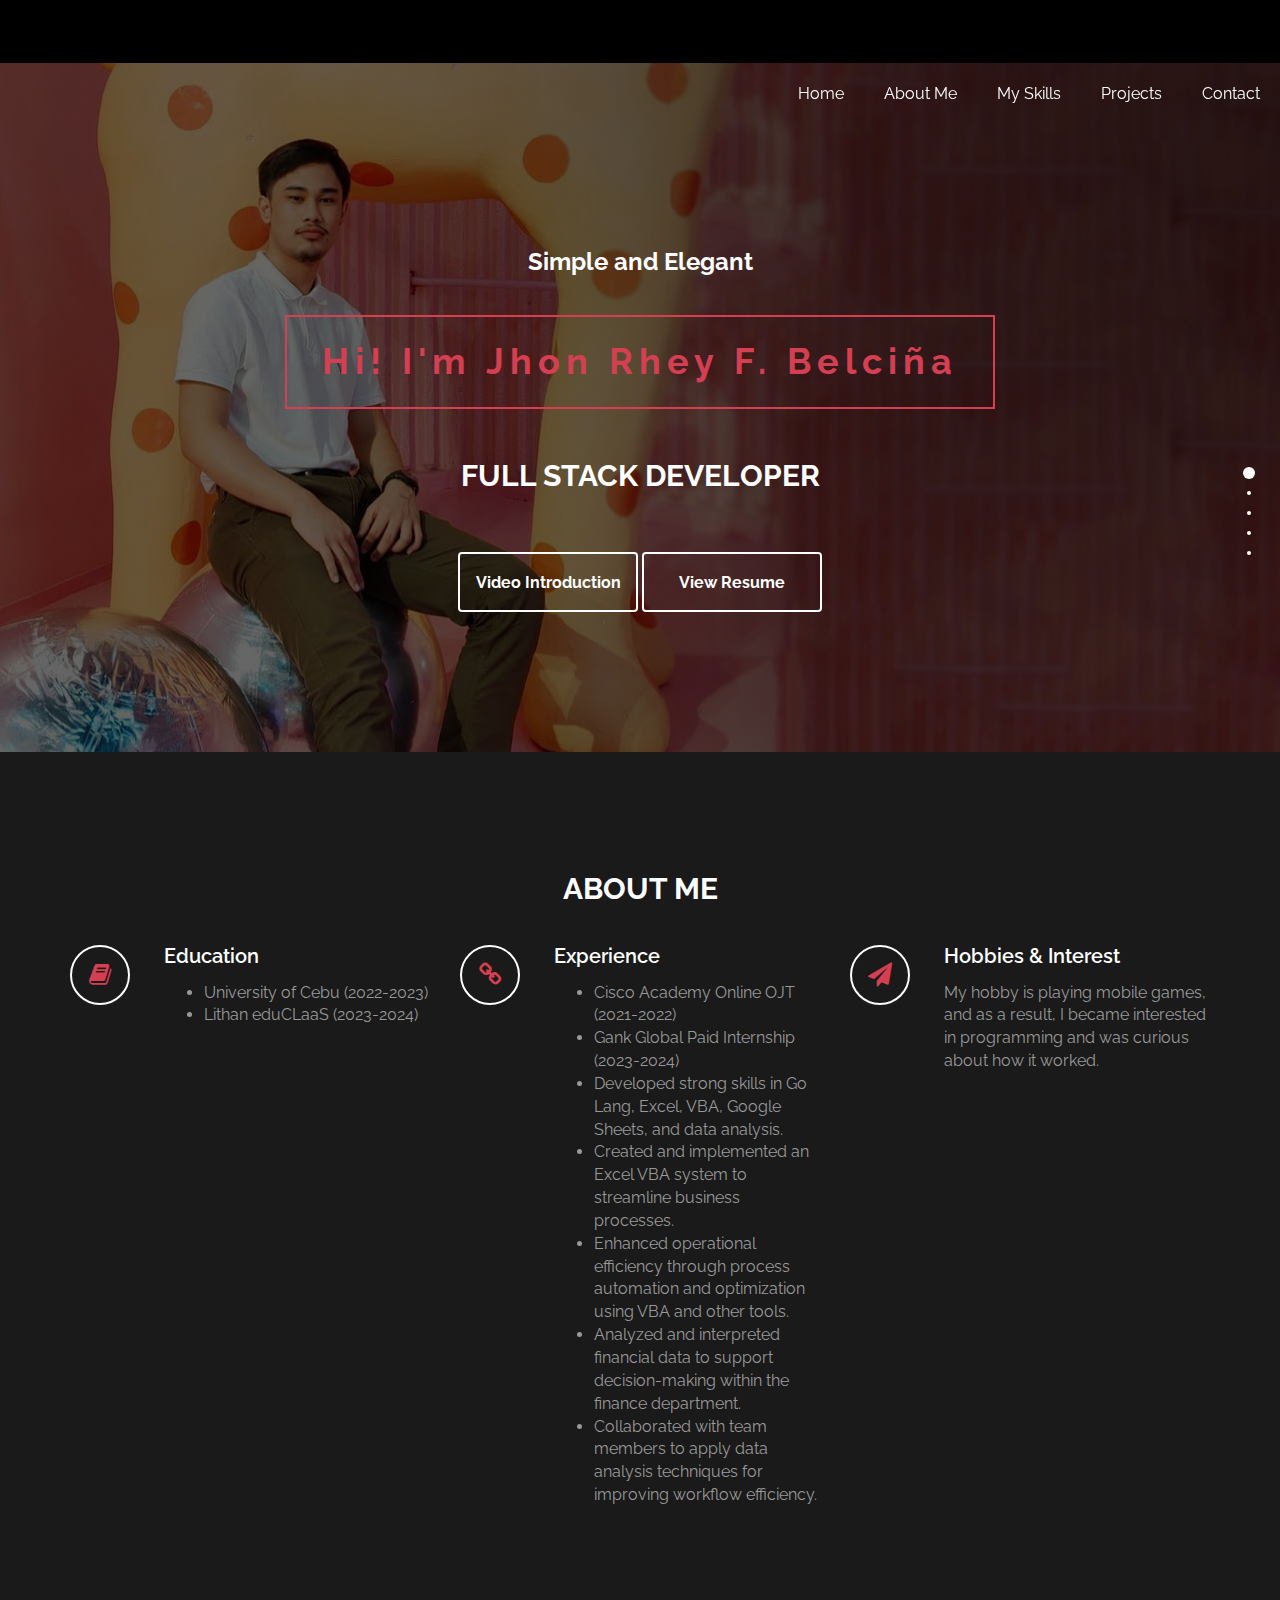
<file: index.html>
<!DOCTYPE html>
<html lang="en">
	<head>
		<meta charset="utf-8">

		<title>JRB Portfolio</title>
		<meta name="keywords" content="">
		<meta name="description" content="">
        <meta name="author" content="templatemo">
      
        
		<meta http-equiv="X-UA-Compatible" content="IE=Edge">
		<meta http-equiv="Content-Type" content="text/html; charset=UTF-8" />
		<meta name="viewport" content="width=device-width, initial-scale=1">

		<!-- animate -->
		<link rel="stylesheet" href="css/animate.min.css">
		<!-- bootstrap -->
		<link rel="stylesheet" href="css/bootstrap.min.css">
		<!-- font-awesome -->
		<link rel="stylesheet" href="css/font-awesome.min.css">
		<!-- google font -->
		<link href='http://fonts.googleapis.com/css?family=Raleway:400,300,700,800' rel='stylesheet' type='text/css'>
		<!-- fullpage -->
		<link rel="stylesheet" href="css/jquery.fullPage.css">
		<!-- custom -->
		<link rel="stylesheet" href="css/templatemo-style.css">

		 <style>
			body {
				background-color: black;
			}
	
			.header {
				position: fixed;
				top: 0;
				right: 0; /* Set the header to the right side */
				width: 100%;
				z-index: 999;
				position: sticky;
			}
	
			.header ul {
				list-style-type: none;
				margin: 0;
				padding: 0;
				overflow: hidden;
				display: flex; /* Display the navigation links in a row */
				justify-content: flex-end; /* Align the navigation links to the right side */
			}
	
			.header li {
				margin: 10px;
			}
	
			.header li a {
				display: block;
				padding: 10px;
				text-decoration: none;
				color: #fff;
			}
	
			/* Media query for screens with a width less than or equal to 768px (typical phone or tablet size) */
			@media screen and (max-width: 768px) {
				.header ul {
					display: none; /* Hide the navigation links by default */
				}
	
				.header li {
					float: none;
					text-align: center;
					margin: 0;
					width: 100%;
				}
	
				.burger {
					display: block; /* Display the burger icon for small screens */
					cursor: pointer;
				}
	
				.cross {
					display: none; /* Hide the cross icon initially */
					cursor: pointer;
				}
			}
		</style>
	</head>
	<body>

	<div id="fullpage">
		<div class="header">
			<!-- Burger icon -->
			<div class="burger" onclick="toggleNav()">☰</div>
			<!-- Cross icon -->
			<div class="cross" onclick="toggleNav()">✕</div>
			<!-- Navigation links -->
			<ul id="navLinks">
				<li><a href="#home" onclick="setActiveLink(this);" class="active">Home</a></li>
				<li><a href="#work" onclick="setActiveLink(this);">About Me</a></li>
				<li><a href="#about" onclick="setActiveLink(this);">My Skills</a></li>
				<li><a href="#portfolio" onclick="setActiveLink(this);">Projects</a></li>
				<li><a href="#contact" onclick="setActiveLink(this);">Contact</a></li>
			</ul>
		</div>
		<!-- start home -->
		<div id="home" class="section">
			<div class="container">
				<div class="row">
					<div class="col-md-2"></div>
					<div class="col-md-8 wow fadeIn" data-wow-delay="0.9s">
						<br>
						<br>
						<h3 style="color: white;">Simple and Elegant</h3>
						<h1>Hi! I'm Jhon Rhey F. Belciña</h1>
						<h2 class="rotate" >FULL STACK DEVELOPER ,ASPIRING SOFTWARE ENGINEER</h2>
						<!-- <p style="color: black;">Lorem ipsum dolor sit amet, consectetuer adipiscing elit, sed diam nonummy nibh euismod tincidunt ut laoreet. Dolore magna aliquam erat volutpat.</p> -->
						<a href="https://youtu.be/j5biRv9arZk" style="color: white; border-color: white;" class="btn btn-default smoothScroll wow fadeInUp" data-wow-delay="1s">Video Introduction</a>
						<a href="/images/JhonRheyF.Belcina.pdf" style="color: white; border-color: white;" class="btn btn-default smoothScroll wow fadeInUp" data-wow-delay="1s">View Resume</a>
					</div>
					<div class="col-md-2"></div>
				</div>
			</div>
		</div>
		<!-- end home -->

		<!-- start work -->
		<div id="work" class="section">
			<div class="container">
				<div class="row">
					<div class="col-md-12 wow bounce">
						<h2>ABOUT ME</h2>
					</div>
                </div>  
                
                <div class="row">
					<div class="col-md-4 col-xs-11 wow fadeInUp" data-wow-delay="0.6s">
						<div class="media">
							<div class="media-object media-left">
								<i class="fa fa-book"></i>
							</div>
							<div class="media-body">
								<h3 class="media-heading">Education</h3>
								<ul>
									<li>University of Cebu (2022-2023)</li>
									<li>Lithan eduCLaaS (2023-2024)</li>
								</ul>
							</div>
						</div>
					</div>
                    
					<div class="col-md-4 col-xs-11 wow fadeInUp" data-wow-delay="0.6s">
						<div class="media">
							<div class="media-object media-left">
								<i class="fa fa-link"></i>
							</div>
							<div class="media-body">
								<h3 class="media-heading">Experience</h3>
								<ul>
									<li>Cisco Academy Online OJT (2021-2022)</li>
									<li>Gank Global Paid Internship (2023-2024)</li>
									<li>Developed strong skills in Go Lang, Excel, VBA, Google Sheets, and data analysis.</li>
									<li>Created and implemented an Excel VBA system to streamline business processes.</li>
									<li>Enhanced operational efficiency through process automation and optimization using VBA and other tools.</li>
									<li>Analyzed and interpreted financial data to support decision-making within the finance department.</li>
									<li>Collaborated with team members to apply data analysis techniques for improving workflow efficiency.</li>
								</ul>
							</div>
						</div>
					</div>
                    
					<div class="col-md-4 col-xs-11 wow fadeInUp" data-wow-delay="0.6s">
						<div class="media">
							<div class="media-object media-left">
								<i class="fa fa-paper-plane"></i>
							</div>
							<div class="media-body">
								<h3 class="media-heading">Hobbies &AMP; Interest</h3>
								<p>My hobby is playing mobile games, and as a result, I became interested in programming and was curious about how it worked.</p>
							</div>
						</div>
					</div>
                    
				</div>
			</div>
		</div>
		<!-- end work -->

		<!-- start about -->
		<div id="about" class="section">
			<div class="container">
				<div class="row">
					<div class="col-md-6 col-xs-11 wow fadeInLeft" data-wow-delay="0.9s">
						<h2>MY SKILLS</h2>
						<h4>DESIGNER &AMP; DEVELOPER</h4>
						<p>This is the skills I have acquired during my bootcamp on Lithan eduClaaS</p>
						<p>Passionate and eager to embark on a programming journey, my portfolio demonstrates my dedication to self-learning and building a solid foundation in various programming languages. Although I lack professional experience, my unwavering curiosity, problem-solving mindset, and commitment to continuous improvement drive me to explore new technologies and undertake personal projects.</p>
					</div>
					<div class="col-md-6 col-xs-11 wow fadeInRight" data-wow-delay="0.9s">
						<span class="text-top">Web Design <small>75%</small></span>
							<div class="progress">
								<div class="progress-bar progress-bar-danger" role="progressbar" aria-valuenow="60" aria-valuemin="0" aria-valuemax="100" style="width: 75%;"></div>
							</div>
						<span>React.js <small>70%</small></span>
							<div class="progress">
								<div class="progress-bar progress-bar-danger" role="progressbar" aria-valuenow="80" aria-valuemin="0" aria-valuemax="100" style="width: 70%;"></div>
							</div>
						<span>Java <small>75%</small></span>
							<div class="progress">
								<div class="progress-bar progress-bar-danger" role="progressbar" aria-valuenow="60" aria-valuemin="0" aria-valuemax="100" style="width: 75%;"></div>
							</div>
						<span>HTLM5 &AMP; CSS3 <small>80%</small></span>
							<div class="progress">
								<div class="progress-bar progress-bar-danger" role="progressbar" aria-valuenow="60" aria-valuemin="0" aria-valuemax="100" style="width: 80%;"></div>
							</div>
							<span>Spring boot <small>60%</small></span>
							<div class="progress">
								<div class="progress-bar progress-bar-danger" role="progressbar" aria-valuenow="60" aria-valuemin="0" aria-valuemax="100" style="width: 60%;"></div>
							</div>
							<span>MYSQL <small>70%</small></span>
							<div class="progress">
								<div class="progress-bar progress-bar-danger" role="progressbar" aria-valuenow="60" aria-valuemin="0" aria-valuemax="100" style="width: 70%;"></div>
							</div>
							<span>Bootstrap <small>90%</small></span>
							<div class="progress">
								<div class="progress-bar progress-bar-danger" role="progressbar" aria-valuenow="60" aria-valuemin="0" aria-valuemax="100" style="width: 90%;"></div>
							</div>
							<span>NodeJS <small>70%</small></span>
							<div class="progress">
								<div class="progress-bar progress-bar-danger" role="progressbar" aria-valuenow="60" aria-valuemin="0" aria-valuemax="100" style="width: 70%;"></div>
							</div>
							<span>Javascript <small>65%</small></span>
							<div class="progress">
								<div class="progress-bar progress-bar-danger" role="progressbar" aria-valuenow="60" aria-valuemin="0" aria-valuemax="100" style="width: 65%;"></div>
							</div>
							<span>Vue.js <small>75%</small></span>
							<div class="progress">
								<div class="progress-bar progress-bar-danger" role="progressbar" aria-valuenow="60" aria-valuemin="0" aria-valuemax="100" style="width: 75%;"></div>
							</div>
							<span>Excel <small>80%</small></span>
							<div class="progress">
								<div class="progress-bar progress-bar-danger" role="progressbar" aria-valuenow="60" aria-valuemin="0" aria-valuemax="100" style="width: 80%;"></div>
							</div>
							<span>Google Sheets <small>80%</small></span>
							<div class="progress">
								<div class="progress-bar progress-bar-danger" role="progressbar" aria-valuenow="60" aria-valuemin="0" aria-valuemax="100" style="width: 80%;"></div>
							</div>
					</div>
				</div>
			</div>
		</div>
		<!-- end about -->

		<!-- start portfolio -->
		<div id="portfolio" class="section">
		<div class="container">
			<div class="row">
				<div class="col-md-12">
					<h2 class="wow bounce">PROJECTS</h2>
				</div>
				<div class="col-md-4 col-xs-6 wow fadeIn" data-wow-delay="0.6s">
					<div class="portfolio-thumb">
						<img src="images/project-img1.jpg" style="height: 240px;" class="img-responsive" alt="portfolio img">
							<div class="portfolio-overlay" style="padding: 10%;">
								<div style="text-align: center;">
									<h4>TITLE: ABC JOBS</h4>
									<h5>Programmer: Jhon Rhey F. Belciña</h5>
									<ul style="list-style-type: none; padding: 0; color: white; font-weight: bold;">
									  <li>Java</li>
									  <li>CSS</li>
									  <li>HTML</li>
									  <li>Bootstrap</li>
									  <li>MySQL</li>
									  <li><a href="https://github.com/Jhonrheybelcina/ABCjobs" style="color: black; border-color: black;" class="btn btn-default smoothScroll wow fadeInUp" data-wow-delay="1s">View Source Code</a></li>
									</ul>
								
								  </div>
								  
								
							</div>
					</div>
				</div>
				<div class="col-md-4 col-xs-6 wow fadeIn" data-wow-delay="0.6s">
					<div class="portfolio-thumb">
						<img src="images/project-img2.jpg" style="height: 257px; width: 370px;" class="img-responsive" alt="portfolio img">
						<div class="portfolio-overlay" style="padding: 7%;">
							<div style="text-align: center;">
								<h4>TITLE: ABC CARS</h4>
								<h5>Programmer: Jhon Rhey F. Belciña</h5>
								<ul style="list-style-type: none; padding: 0; color: white; font-weight: bold;">
								  <li>Java</li>
								  <li>HTML</li>
								  <li>CSS</li>
								  <li>Bootstrap</li>
								  <li>Spring</li>
								  <li>MySQL</li>
								  <li><a href="https://github.com/Jhonrheybelcina/ABCcars" style="color: black; border-color: black;" class="btn btn-default smoothScroll wow fadeInUp" data-wow-delay="1s">View Source Code</a></li>
								</ul>
							  </div>
							  </div>
					</div>
				</div>
				<div class="col-md-4 col-xs-6 wow fadeIn" data-wow-delay="0.6s">
					<div class="portfolio-thumb">
						<img src="images/project-img3.jpg" style="height: 260px; width: 370px;" class="img-responsive" alt="portfolio img">
						<div class="portfolio-overlay" style="padding-top: 5%;">
							<div style="text-align: center;">
								<h4>TITLE: KNOW YOUR NEIGHBORHOOD</h4>
								<h5>Programmer: Jhon Rhey F. Belciña</h5>
								<ul style="list-style-type: none; padding: 0; color: white; font-weight: bold;">
								  <li>CSS,HTML, Java</li>
								  <li>Bootstrap</li>
								  <li>Spring</li>
								  <li>React.js</li>
								  <li>MySQL</li>
								  <li>Rest API</li>
								  <li><a href="https://github.com/Jhonrheybelcina/KnowYourNeighborhood" style="color: black; border-color: black;" class="btn btn-default smoothScroll wow fadeInUp" data-wow-delay="1s">View Source Code</a></li>
								</ul>
							  </div>
							  </div>
					</div>
				</div>
				<div class="col-md-6 col-xs-6 wow fadeIn" data-wow-delay="0.6s">
					<div class="portfolio-thumb">
						<img src="images/MOW.png" style="height: 380px; width: 540px;" class="img-responsive" alt="portfolio img">
						<div class="portfolio-overlay" style="padding-top: 5%;">
							<div style="text-align: center;">
								<h4>MEALS ON WHEELS</h4>
								<h5>Programmer: Jhon Rhey F. Belciña</h5>
								<ul style="list-style-type: none; padding: 0; color: white; font-weight: bold;">
								  <li>HTML</li>
								  <li>CSS</li>
								  <li>Java</li>
								  <li>Bootstrap</li>
								  <li>Spring Boot</li>
								  <li>React.js</li>
								  <li>MySQL</li>
								  <li>Rest API</li>
								  <li><a href="https://github.com/Jhonrheybelcina/MealsOnWheel" style="color: black; border-color: black;" class="btn btn-default smoothScroll wow fadeInUp" data-wow-delay="1s">View Source Code</a></li>
								</ul>
							  </div>
							  </div>
					</div>
				</div>
				<div class="col-md-6 col-xs-6 wow fadeIn" data-wow-delay="0.6s">
					<div class="portfolio-thumb">
						<img src="images/project-img5.png" style="height: 380px; width: 550px;" class="img-responsive" alt="portfolio img">
							<div class="portfolio-overlay">
								<h4>ShoeLit</h4>
								<h5>Programmer: Jhon Rhey F. Belciña</h5>
								<ul style="list-style-type: none; padding: 0; color: white; font-weight: bold;">
									<li>HTML</li>
									<li>CSS</li>
									<li>Go Lang</li>
									<li>Bootstrap</li>
									<li>Vue.js</li>
									<li>GitHub</li>
									<li>MySQL</li>
									<li>Vercel</li>
									<li><a href="https://vue-3x98.vercel.app/#/" style="color: black; border-color: black;" class="btn btn-default smoothScroll wow fadeInUp" data-wow-delay="1s">View Website
									</a></li>
								  </ul>
							</div>
					</div>
				</div>
			</div>
		</div>
	</div>
	<!-- end portfolio -->

		<!-- start contact -->
		<div id="contact" class="section">
			<div class="container">
				<div class="row">
					<div class="col-lg-5 col-lg-offset-1 col-md-6 wow fadeInUp" data-wow-delay="0.6s">
						<address>
							<p class="contact-title">CONTACT ME</p>
							<p><i class="fa fa-phone"></i> +63 906-462-9461</p>
							<p><i class="fa fa-envelope-o"></i> belcinajhonrhey@gmail.com</p>
							<p><i class="fa fa-map-marker"></i> Talisay City Cebu Philippines</p>
							<p><i class="fa fa-linkedin"></i> Jhon Rhey Belcina</p>
						</address>
					</div>
					<div class="col-lg-6 col-md-6 col-xs-10 wow fadeInUp" data-wow-delay="0.6s">
						<form role="form" action="#">
							<input name="name" type="text" class="form-control" id="name" placeholder="Your Name">
							<input name="email" type="email" class="form-control" id="email" placeholder="Your Email">
							<textarea name="message" rows="5" class="form-control" id="message" placeholder="Your Message"></textarea>
							<input name="send" type="submit" class="form-control" id="send" value="SEND ME">
						</form>
					</div>
					<div class="col-md-1 col-sm-1"></div>
				</div>
			</div>
		</div>
		<!-- end contact -->

		<!-- start footer -->
		<footer>
			<div class="container">
				<div class="row">
					<div class="col-md-12 wow fadeIn" data-wow-delay="0.9s">
						<p>Developed by Jhon Rhey F. Belciña | 2023</p>
						<hr>
						<ul class="social-icon">
							<li><a href="https://www.facebook.com/jhonrhey.belcina.1/" class="fa fa-facebook"></a></li>
							<li><a href="#" class="fa fa-twitter"></a></li>
							<li><a href="https://www.instagram.com/jh_nbel/" class="fa fa-instagram"></a></li>
							<li><a href="https://www.linkedin.com/in/jhon-rhey-belcina-335b8a250/" class="fa fa-linkedin"></a></li>
						</ul>
					</div>
				</div>
			</div>
		</footer>
		<!-- end footer -->

	</div>
	

		<!-- jQuery -->
		<script src="js/jquery.js"></script>
		<!-- bootstrap -->
		<script src="js/bootstrap.min.js"></script>
		<!-- fullpage -->
		<script src="js/jquery.fullPage.js"></script>
		<!-- smoothScroll -->
		<script src="js/smoothscroll.js"></script>
		<!-- wow -->
		<script src="js/wow.min.js"></script>
		<!-- text rotater -->
		<script src="js/jquery.simple-text-rotator.js"></script>
		<!-- custom -->
		<script src="js/custom.js"></script>

		
	</body>
	
<script>
    // JavaScript function to toggle the navigation links when the burger or cross icon is clicked
    function toggleNav() {
        var navLinks = document.getElementById("navLinks");
        var burger = document.querySelector(".burger");
        var cross = document.querySelector(".cross");

        if (navLinks.style.display === "none") {
            navLinks.style.display = "flex";
            burger.style.display = "none";
            cross.style.display = "block";
        } else {
            navLinks.style.display = "none";
            burger.style.display = "block";
            cross.style.display = "none";
        }
    }

    // Function to set the active link (You can implement this function as per your requirement)
    function setActiveLink(link) {
        // Your code to handle setting the active link
    }

    // Function to check screen size and display appropriate header
    function checkScreenSize() {
        var isSmallScreen = window.matchMedia("(max-width: 768px)").matches;
        var burger = document.querySelector(".burger");
        var cross = document.querySelector(".cross");
        var navLinks = document.getElementById("navLinks");

        if (isSmallScreen) {
            burger.style.display = "block";
            cross.style.display = "none"; // Hide the cross icon for small screens
            navLinks.style.display = "none"; // Hide the navigation links for small screens
        } else {
            burger.style.display = "none"; // Hide the burger icon for larger screens
            cross.style.display = "none"; // Hide the cross icon for larger screens
            navLinks.style.display = "flex"; // Show the navigation links for larger screens
        }
    }

    // Initial check when the page loads
    checkScreenSize();

    // Add an event listener to recheck when the window is resized
    window.addEventListener('resize', checkScreenSize);
</script>
</html>
</file>
<file: css/templatemo-style.css>
/*

Lavish HTML CSS Template

https://templatemo.com/tm-458-lavish
		
*/

body
{
	background: #000000;
	color: #999;
	font-family: 'Raleway', sans-serif;
	font-size: 16px;
	font-weight: 400;
}

/* start all section */
#home,
#home .fp-slide,
#home .fp-tableCell,

#work,
#work .fp-slide,
#work .fp-tableCell,

#about,
#about .fp-slide,
#about .fp-tableCell,

#contact,
#contact .fp-slide,
#contact .fp-tableCell,

#portfolio,
#portfolio .fp-slide,
#portfolio .fp-tableCell,

footer,
footer .fp-slide,
footer .fp-tableCell
{
    height: auto !important;
}

/* end all section */

/* start all heading */
h1,h2,h3,h4,h5
    {
        color: #ffffff;
        font-weight: bold;
    }
/* end all heading */

/* start all section */
#work, #about, #portfolio, #contact
    {
        padding-top: 100px;
        padding-bottom: 120px;
    }
/* end all section */

/* start simpletextrotator */
.rotating {
  display: inline-block;
  -webkit-transform-style: preserve-3d;
  -moz-transform-style: preserve-3d;
  -ms-transform-style: preserve-3d;
  -o-transform-style: preserve-3d;
  transform-style: preserve-3d;
  -webkit-transform: rotateX(0) rotateY(0) rotateZ(0);
  -moz-transform: rotateX(0) rotateY(0) rotateZ(0);
  -ms-transform: rotateX(0) rotateY(0) rotateZ(0);
  -o-transform: rotateX(0) rotateY(0) rotateZ(0);
  transform: rotateX(0) rotateY(0) rotateZ(0);
  -webkit-transition: 0.5s;
  -moz-transition: 0.5s;
  -ms-transition: 0.5s;
  -o-transition: 0.5s;
  transition: 0.5s;
  -webkit-transform-origin-x: 50%;
}

.rotating.flip {
  position: relative;
}

.rotating .front, .rotating .back {
  left: 0;
  top: 0;
  -webkit-backface-visibility: hidden;
  -moz-backface-visibility: hidden;
  -ms-backface-visibility: hidden;
  -o-backface-visibility: hidden;
  backface-visibility: hidden;
}

.rotating .front {
  position: absolute;
  display: inline-block;
  -webkit-transform: translate3d(0,0,1px);
  -moz-transform: translate3d(0,0,1px);
  -ms-transform: translate3d(0,0,1px);
  -o-transform: translate3d(0,0,1px);
  transform: translate3d(0,0,1px);
}

.rotating.flip .front {
  z-index: 1;
}

.rotating .back {
  display: block;
  opacity: 0;
}

.rotating.spin {
  -webkit-transform: rotate(360deg) scale(0);
  -moz-transform: rotate(360deg) scale(0);
  -ms-transform: rotate(360deg) scale(0);
  -o-transform: rotate(360deg) scale(0);
  transform: rotate(360deg) scale(0);
}

.rotating.flip .back {
  z-index: 2;
  display: block;
  opacity: 1;
  
  -webkit-transform: rotateY(180deg) translate3d(0,0,0);
  -moz-transform: rotateY(180deg) translate3d(0,0,0);
  -ms-transform: rotateY(180deg) translate3d(0,0,0);
  -o-transform: rotateY(180deg) translate3d(0,0,0);
  transform: rotateY(180deg) translate3d(0,0,0);
}

.rotating.flip.up .back {
  -webkit-transform: rotateX(180deg) translate3d(0,0,0);
  -moz-transform: rotateX(180deg) translate3d(0,0,0);
  -ms-transform: rotateX(180deg) translate3d(0,0,0);
  -o-transform: rotateX(180deg) translate3d(0,0,0);
  transform: rotateX(180deg) translate3d(0,0,0);
}

.rotating.flip.cube .front {
  -webkit-transform: translate3d(0,0,100px) scale(0.9,0.9);
  -moz-transform: translate3d(0,0,100px) scale(0.85,0.85);
  -ms-transform: translate3d(0,0,100px) scale(0.85,0.85);
  -o-transform: translate3d(0,0,100px) scale(0.85,0.85);
  transform: translate3d(0,0,100px) scale(0.85,0.85);
}

.rotating.flip.cube .back {
  -webkit-transform: rotateY(180deg) translate3d(0,0,100px) scale(0.9,0.9);
  -moz-transform: rotateY(180deg) translate3d(0,0,100px) scale(0.85,0.85);
  -ms-transform: rotateY(180deg) translate3d(0,0,100px) scale(0.85,0.85);
  -o-transform: rotateY(180deg) translate3d(0,0,100px) scale(0.85,0.85);
  transform: rotateY(180deg) translate3d(0,0,100px) scale(0.85,0.85);
}

.rotating.flip.cube.up .back {
  -webkit-transform: rotateX(180deg) translate3d(0,0,100px) scale(0.9,0.9);
  -moz-transform: rotateX(180deg) translate3d(0,0,100px) scale(0.85,0.85);
  -ms-transform: rotateX(180deg) translate3d(0,0,100px) scale(0.85,0.85);
  -o-transform: rotateX(180deg) translate3d(0,0,100px) scale(0.85,0.85);
  transform: rotateX(180deg) translate3d(0,0,100px) scale(0.85,0.85);
}
/* end simpletextrotator */

/* start home */       
#home
{
    /* background: url('../images/home-bg.jpg'); */
    /* background-size: 100% auto; */
    background-image: linear-gradient(rgba(0, 0, 0, 0.6), rgba(0, 0, 0, 0.6)), url('../images/home.jpeg');
    background-size: cover auto;
    background-repeat: no-repeat;
    /* background-position: 0% 20%; */
    padding-top: 120px;
    padding-bottom: 140px;
    text-align: center;
}



#home h1
    {
        border: 2px solid #D43F52;
        color: #D43F52;
        display: inline-block;
        letter-spacing: 6px;
        padding: 25px 35px;
        margin: 30px 0;
    }
#home h2
    {
        padding-bottom: 10px;
    }
#home .btn
    {
        background: transparent;
        border: 2px solid #ffffff;
        color: #ffffff;
        font-size: 16px;
        font-weight: bold;
        width: 180px;
        height: 60px;
        margin-top: 40px;
        padding-top: 18px;
        transition: all 0.4s ease-in-out;
    }
#home .btn:hover
    {
        background: #D43F52;
        border-color: transparent;
    }
/* end home */

/* start work */
#work
    {
        background: #1a1a1a;
    }
#work h2
    {
        text-align: center;
    }

#work .media
    {
      margin-top: 30px;
    }
	
#work .media .fa
    {
        border: 2px solid #ffffff;
        border-radius: 50%;
        color: #D43F52;
        font-size: 24px;
        margin-right: 24px;
        width: 60px;
        height: 60px;
        line-height: 55px;
        text-align: center;
        vertical-align: middle;
        transition: all 0.4s ease-in;
    }
#work .media .fa:hover
    {
        background: #ffffff;
        cursor: pointer;
    }
#work .media .media-heading
    {
        font-weight: 600;
        font-size: 20px;
        padding-bottom: 10px;
    }
/* end work */

/* start about */
#about h4
    {
        padding: 15px 0;
		color: #D43F52;
    }
#about .progress
    {
        border-radius: 4px;
        background: #ffffff;
        height: 4px;
    }
#about .progress .progress-bar-danger
    {
        background: #D43F52;
    }
#about .text-top
    {
        padding-top: 50px;
    }
#about span
    {
        color: #ffffff;
        font-weight: bold;
        display: block;
        padding-bottom: 6px;
    }
#about small
    {
        font-weight: bold;
        float: right;
    }
/* end about */

/* start portfolio */
#portfolio
    {
        background: #1a1a1a;
        text-align: center;
    }
#portfolio h2
    {
        padding-bottom: 30px;
    }
#portfolio .portfolio-thumb
    {
        overflow: hidden;
        position: relative;
        margin-bottom: 30px;
    }
#portfolio .portfolio-thumb .portfolio-overlay
    {
        background: #D43F52;
        top: 0;
        left: 0;
        right: 0;
        bottom: 0;
        opacity: 0;
        width: 100%;
        height: 100%;
        position: absolute;
        padding-top: 60px;
        transition: all 0.4s ease-in-out;
    }
#portfolio .portfolio-thumb:hover .portfolio-overlay
    {
        cursor: pointer;
        opacity: 0.8;
        transform: scale(0.9);
    }
/* end portfolio */

/* start contact */

#contact address
    {
      padding-bottom: 18px;
    }
	
#contact .contact-title
    {
		font-size: 24px;
		font-weight: bold;
        padding-bottom: 20px;
		color: #ffffff;
    }
#contact .fa
    {
        border: 2px solid #ffffff;
        border-radius: 50%;
        color: #D43F52;
        width: 50px;
        height: 50px;
        line-height: 45px;
        text-align: center;
        margin-right: 20px;
    }
#contact .form-control
    {
        background: transparent;
        border: 2px solid #999;
        border-radius: 0;
        box-shadow: none;
        color: #ffffff;
        margin-bottom: 20px;
    }
#contact input
    {
        height: 50px;
    }
#contact input[type="submit"]
    {
        background: #D43F52;
        border: 2px solid transparent;
        color: #ffffff;
        font-weight: bold;
        transition: all 0.4s ease-in-out;
    }
#contact input[type="submit"]:hover
    {
        background: #ffffff;
        color: #D43F52;
    }
/* end contact */

/* start footer */
footer
    {
        border-top: 1px solid #090909;
        text-align: center;
        padding-top: 40px;
        padding-bottom: 20px;
    }
footer hr
    {
        width: 100px;
    }
/* end footer */

/* start social icon */
.social-icon
    {
        position: relative;
        padding: 0;
        margin: 0;
    }
.social-icon li
    {
        display: inline-block;
        list-style: none;
    }
.social-icon li a
    {
        border-radius: 50%;
        color: #606060;
        text-decoration: none;
        transition: all 0.4s ease-in-out;
        text-align: center;
        margin-right: 10px;
    }
.social-icon li a:hover
    {
        color: #D43F52;
    }
/* end social icon */
</file>
